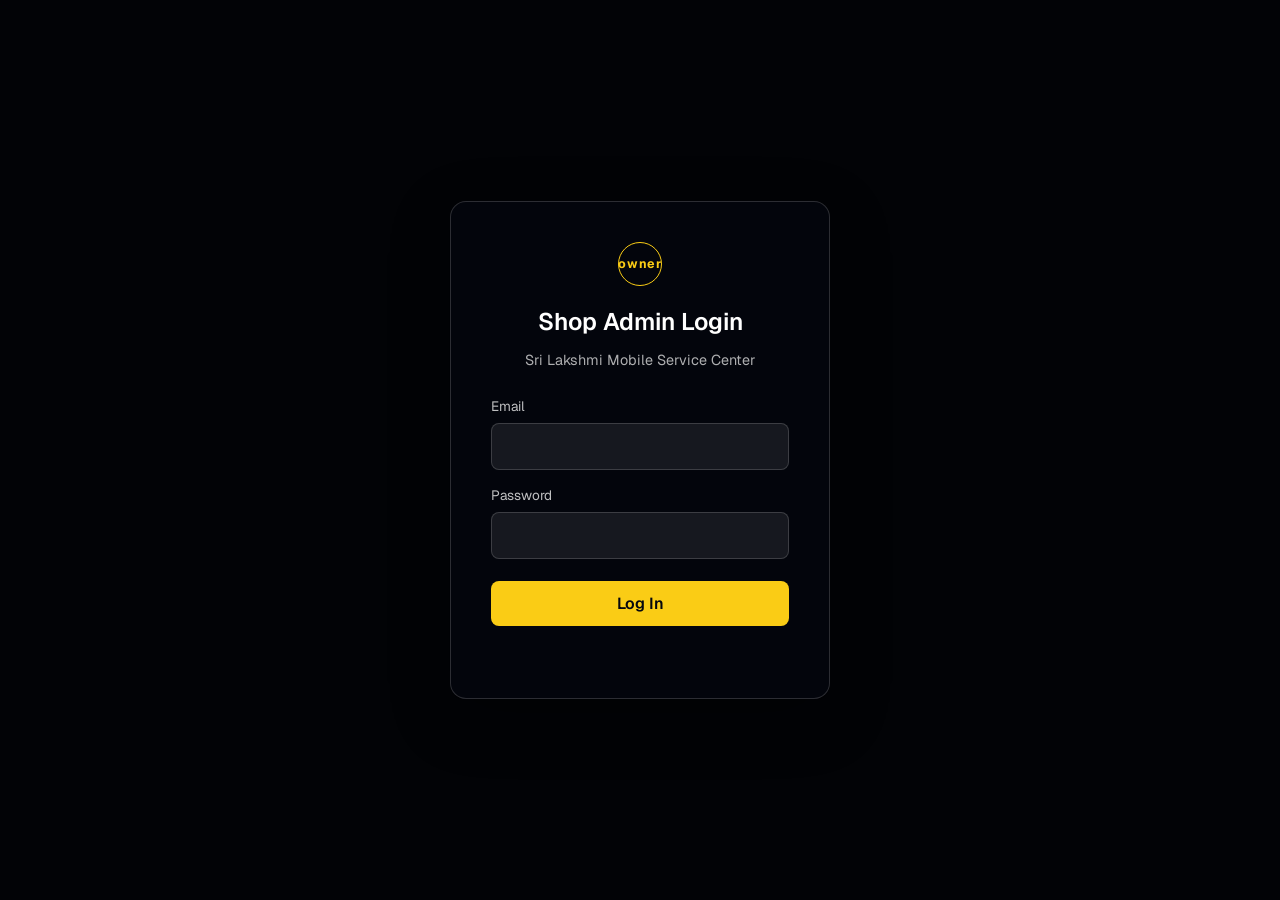
<file: admin.html>
<!DOCTYPE html>
<html lang="en">
<head>
  <meta charset="UTF-8" />
  <meta name="viewport" content="width=device-width, initial-scale=1.0" />
  <title>Admin — Sri Lakshmi Mobile Service Center</title>
  <meta name="robots" content="noindex, nofollow" />
  <link rel="preconnect" href="https://fonts.googleapis.com" />
  <link rel="preconnect" href="https://fonts.gstatic.com" crossorigin />
  <link href="https://fonts.googleapis.com/css2?family=Geist:wght@300;400;500;600;700&family=Silkscreen:wght@400;700&display=swap" rel="stylesheet" />
  <link rel="stylesheet" href="css/admin.css" />
</head>
<body class="admin-body">
  <video class="admin-background" autoplay loop muted playsinline aria-hidden="true">
    <source src="https://d8j0ntlcm91z4.cloudfront.net/user_38xzZboKViGWJOttwIXH07lWA1P/hf_20260803_192301_9231ed6b-c55c-4a48-909c-4ebe11cf2e11.mp4" type="video/mp4" />
  </video>

  <main class="admin-shell">
    <section id="loginView" class="admin-login-view">
      <div class="admin-card">
        <div class="admin-mark">owner</div>
        <h1>Shop Admin Login</h1>
        <p class="admin-subtext">Sri Lakshmi Mobile Service Center</p>
        <form id="loginForm" novalidate>
          <div class="form-row">
            <label for="email">Email</label>
            <input type="email" id="email" required />
          </div>
          <div class="form-row">
            <label for="password">Password</label>
            <input type="password" id="password" required />
          </div>
          <button type="submit" class="btn-primary" id="loginBtn">Log In</button>
          <p id="loginStatusMsg" class="booking-status-msg"></p>
        </form>
      </div>
    </section>

    <section id="dashboardView" class="admin-dashboard-view" style="display:none;">
      <header class="admin-header">
        <div>
          <h1>Bookings</h1>
          <p class="admin-header-sub">Manage service requests from your customers</p>
        </div>
        <div class="admin-header-right">
          <span id="adminName" class="admin-name"></span>
          <button id="logoutBtn" class="btn-secondary small">Log Out</button>
        </div>
      </header>

      <div class="admin-filters">
        <button class="filter-btn active" data-status="">All</button>
        <button class="filter-btn" data-status="pending">Requested</button>
        <button class="filter-btn" data-status="approved">Approved</button>
        <button class="filter-btn" data-status="rejected">Rejected</button>
        <button id="refreshBtn" class="filter-btn refresh">↻ Refresh</button>
      </div>
      <div id="bookingsList" class="bookings-list">
        <p class="admin-subtext">Loading bookings...</p>
      </div>
    </section>
  </main>

  <script src="js/config.js"></script>
  <script src="js/admin.js"></script>
</body>
</html>
</file>
<file: css/admin.css>
:root {
  font-family: 'Geist', -apple-system, BlinkMacSystemFont, sans-serif;
  color: #fff;
  background: #05070f;
  -webkit-font-smoothing: antialiased;
}
* { box-sizing: border-box; }
html, body { margin: 0; min-height: 100%; }
body { overflow-x: hidden; }
button, input { font: inherit; }
.admin-body { min-height: 100vh; position: relative; }
.admin-background { position: fixed; inset: 0; z-index: -2; height: 100%; width: 100%; object-fit: cover; }
.admin-body::after { content: ""; position: fixed; inset: 0; z-index: -1; background: rgba(0,0,0,.62); }
.admin-shell { position: relative; z-index: 1; width: 100%; min-height: 100vh; }
.admin-login-view { min-height: 100vh; display: flex; align-items: center; justify-content: center; padding: 24px; }
.admin-card, .booking-card { background: rgba(5,7,15,.76); border: 1px solid rgba(255,255,255,.16); box-shadow: 0 18px 60px rgba(0,0,0,.3); backdrop-filter: blur(16px); }
.admin-card { width: 100%; max-width: 380px; padding: 40px; border-radius: 16px; text-align: center; }
.admin-mark { width: 44px; height: 44px; margin: 0 auto 20px; display: flex; align-items: center; justify-content: center; border: 1px solid #facc15; border-radius: 50%; color: #facc15; font-size: .78rem; font-weight: 700; letter-spacing: .05em; }
h1 { margin: 0 0 6px; font-size: 1.5rem; font-weight: 600; }
.admin-subtext, .admin-header-sub { color: rgba(255,255,255,.68); font-size: .9rem; }
.admin-card form { display: flex; flex-direction: column; gap: 16px; margin-top: 28px; text-align: left; }
.form-row { display: flex; flex-direction: column; gap: 8px; }
.form-row label { color: rgba(255,255,255,.75); font-size: .85rem; }
.form-row input { width: 100%; border: 1px solid rgba(255,255,255,.16); border-radius: 8px; padding: 12px 14px; outline: none; background: rgba(255,255,255,.08); color: #fff; }
.form-row input:focus { border-color: #facc15; }
.btn-primary, .btn-secondary { border: 0; border-radius: 8px; padding: 12px 20px; cursor: pointer; font-weight: 600; }
.btn-primary { margin-top: 6px; background: #facc15; color: #05070f; }
.btn-primary:disabled { opacity: .6; cursor: not-allowed; }
.booking-status-msg { min-height: 1.2em; margin: 0; font-size: .85rem; }
.booking-status-msg.error { color: #f87171; }
.admin-dashboard-view { width: 100%; max-width: 920px; margin: 0 auto; padding: 48px 24px 80px; }
.admin-header { display: flex; align-items: flex-start; justify-content: space-between; gap: 20px; margin-bottom: 28px; padding-bottom: 24px; border-bottom: 1px solid rgba(255,255,255,.16); }
.admin-header h1 { margin-bottom: 4px; }
.admin-header-sub { margin: 0; }
.admin-header-right { display: flex; align-items: center; gap: 18px; padding-top: 4px; }
.admin-name { color: rgba(255,255,255,.7); font-size: .88rem; }
.btn-secondary { background: rgba(255,255,255,.1); border: 1px solid rgba(255,255,255,.2); color: #fff; font-size: .85rem; }
.admin-filters { display: flex; align-items: center; gap: 10px; margin-bottom: 24px; overflow-x: auto; }
.filter-btn { border: 1px solid rgba(255,255,255,.16); border-radius: 999px; padding: 9px 16px; background: rgba(5,7,15,.7); color: rgba(255,255,255,.72); cursor: pointer; white-space: nowrap; }
.filter-btn:hover, .filter-btn.active { background: #facc15; border-color: #facc15; color: #05070f; }
.filter-btn.refresh { margin-left: auto; }
.bookings-list { display: flex; flex-direction: column; gap: 16px; }
.booking-card { padding: 22px 24px; border-left: 3px solid #facc15; border-radius: 12px; }
.booking-card-top { display: flex; justify-content: space-between; align-items: flex-start; gap: 12px; margin-bottom: 12px; }
.booking-card h3 { margin: 0; font-size: 1.08rem; }
.booking-card p { margin: 8px 0; color: rgba(255,255,255,.76); font-size: .9rem; line-height: 1.5; }
.booking-card strong { color: #fff; font-weight: 500; }
.status-tag { border: 1px solid; border-radius: 999px; padding: 4px 10px; font-size: .7rem; font-weight: 700; text-transform: uppercase; }
.status-tag.pending { color: #facc15; border-color: #facc15; }
.status-tag.approved { color: #4ade80; border-color: #4ade80; }
.status-tag.rejected { color: #f87171; border-color: #f87171; }
.booking-card-actions { display: flex; gap: 10px; margin-top: 16px; }
.action-btn { border: 1px solid; border-radius: 6px; padding: 8px 18px; background: transparent; cursor: pointer; font-weight: 600; }
.action-btn.approve { border-color: #4ade80; color: #4ade80; }
.action-btn.reject { border-color: #f87171; color: #f87171; }
.action-btn:disabled { opacity: .4; cursor: not-allowed; }
@media (max-width: 600px) {
  .admin-card { padding: 32px 24px; }
  .admin-dashboard-view { padding: 28px 16px 60px; }
  .admin-header { flex-direction: column; }
  .admin-header-right { width: 100%; justify-content: space-between; }
  .filter-btn.refresh { margin-left: 0; }
}
</file>
